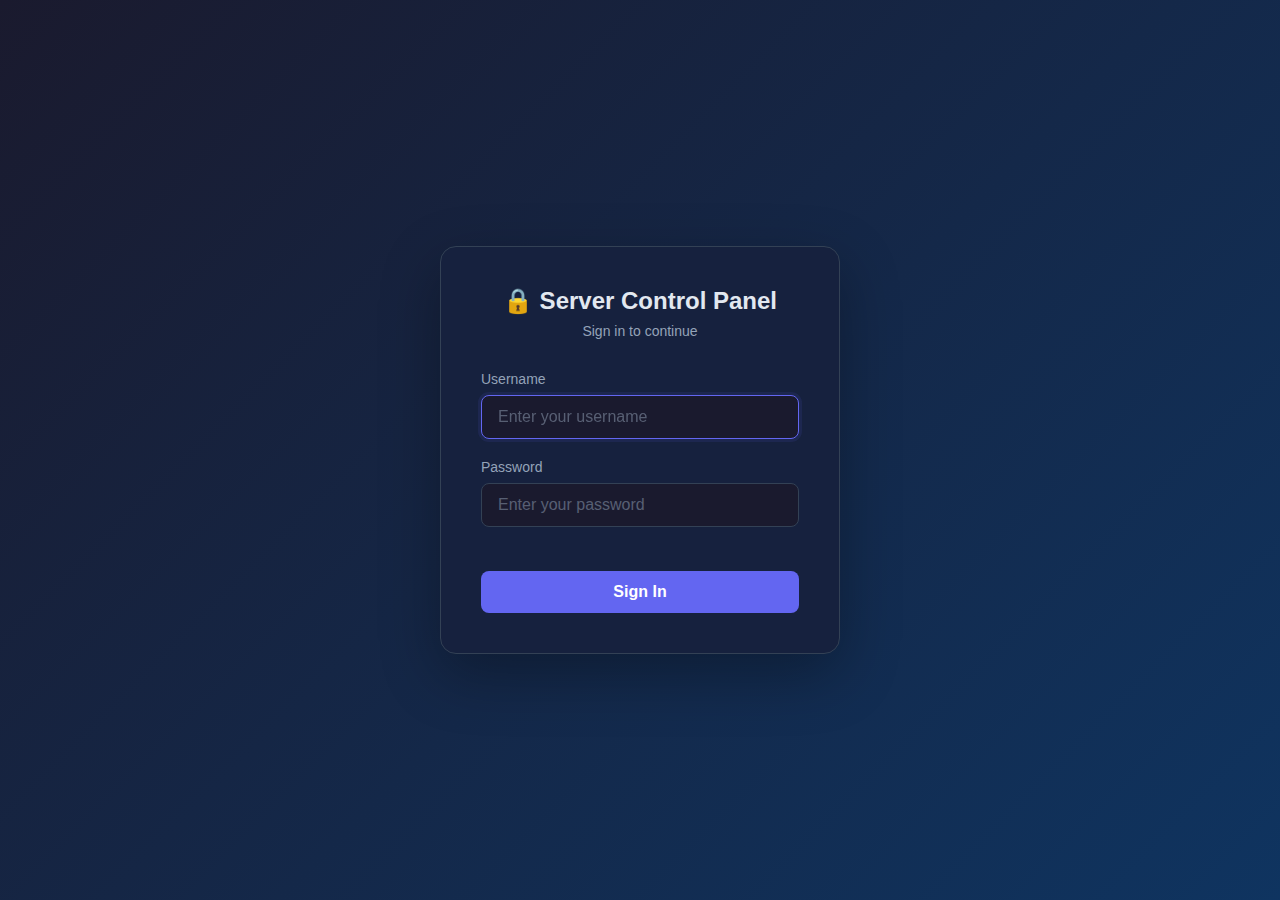
<file: templates/login.html>
<!DOCTYPE html>
<html lang="en">
<head>
    <meta charset="UTF-8">
    <meta name="viewport" content="width=device-width, initial-scale=1.0">
    <title>Login - Server Control Panel</title>
    <style>
        :root {
            --bg-dark: #1a1a2e;
            --bg-card: #16213e;
            --accent: #6366f1;
            --accent-hover: #4f46e5;
            --text-primary: #e2e8f0;
            --text-secondary: #94a3b8;
            --border: #334155;
            --danger: #ef4444;
        }

        * {
            margin: 0;
            padding: 0;
            box-sizing: border-box;
        }

        body {
            font-family: -apple-system, BlinkMacSystemFont, 'Segoe UI', Roboto, Oxygen, Ubuntu, Cantarell, sans-serif;
            background: linear-gradient(135deg, var(--bg-dark) 0%, #0f3460 100%);
            color: var(--text-primary);
            min-height: 100vh;
            display: flex;
            align-items: center;
            justify-content: center;
            padding: 20px;
        }

        .login-container {
            background: var(--bg-card);
            border: 1px solid var(--border);
            border-radius: 16px;
            padding: 40px;
            width: 100%;
            max-width: 400px;
            box-shadow: 0 20px 60px rgba(0, 0, 0, 0.3);
        }

        .login-header {
            text-align: center;
            margin-bottom: 32px;
        }

        .login-header h1 {
            font-size: 24px;
            margin-bottom: 8px;
            color: var(--text-primary);
        }

        .login-header p {
            color: var(--text-secondary);
            font-size: 14px;
        }

        .form-group {
            margin-bottom: 20px;
        }

        .form-group label {
            display: block;
            margin-bottom: 8px;
            font-size: 14px;
            font-weight: 500;
            color: var(--text-secondary);
        }

        .form-group input {
            width: 100%;
            padding: 12px 16px;
            background: var(--bg-dark);
            border: 1px solid var(--border);
            border-radius: 8px;
            color: var(--text-primary);
            font-size: 16px;
            transition: all 0.2s;
        }

        .form-group input:focus {
            outline: none;
            border-color: var(--accent);
            box-shadow: 0 0 0 3px rgba(99, 102, 241, 0.1);
        }

        .form-group input::placeholder {
            color: var(--text-secondary);
            opacity: 0.5;
        }

        .login-button {
            width: 100%;
            padding: 12px;
            background: var(--accent);
            color: white;
            border: none;
            border-radius: 8px;
            font-size: 16px;
            font-weight: 600;
            cursor: pointer;
            transition: all 0.2s;
            margin-top: 24px;
        }

        .login-button:hover {
            background: var(--accent-hover);
            transform: translateY(-1px);
            box-shadow: 0 4px 12px rgba(99, 102, 241, 0.3);
        }

        .login-button:active {
            transform: translateY(0);
        }

        .error-message {
            background: rgba(239, 68, 68, 0.1);
            border: 1px solid var(--danger);
            color: var(--danger);
            padding: 12px 16px;
            border-radius: 8px;
            margin-bottom: 20px;
            font-size: 14px;
            display: none;
        }

        .error-message.show {
            display: block;
        }

        @media (max-width: 480px) {
            .login-container {
                padding: 24px;
            }

            .login-header h1 {
                font-size: 20px;
            }
        }
    </style>
</head>
<body>
    <div class="login-container">
        <div class="login-header">
            <h1>🔒 Server Control Panel</h1>
            <p>Sign in to continue</p>
        </div>

        <div id="error-message" class="error-message"></div>

        <form id="login-form" method="POST" action="/login">
            <div class="form-group">
                <label for="username">Username</label>
                <input
                    type="text"
                    id="username"
                    name="username"
                    autocomplete="username"
                    required
                    autofocus
                    placeholder="Enter your username"
                >
            </div>

            <div class="form-group">
                <label for="password">Password</label>
                <input
                    type="password"
                    id="password"
                    name="password"
                    autocomplete="current-password"
                    required
                    placeholder="Enter your password"
                >
            </div>

            <button type="submit" class="login-button">Sign In</button>
        </form>
    </div>

    <script>
        // Show error message if present in URL params
        const urlParams = new URLSearchParams(window.location.search);
        const error = urlParams.get('error');
        if (error) {
            const errorMessage = document.getElementById('error-message');
            errorMessage.textContent = error === 'invalid'
                ? 'Invalid username or password'
                : 'An error occurred. Please try again.';
            errorMessage.classList.add('show');
        }
    </script>
</body>
</html>
</file>
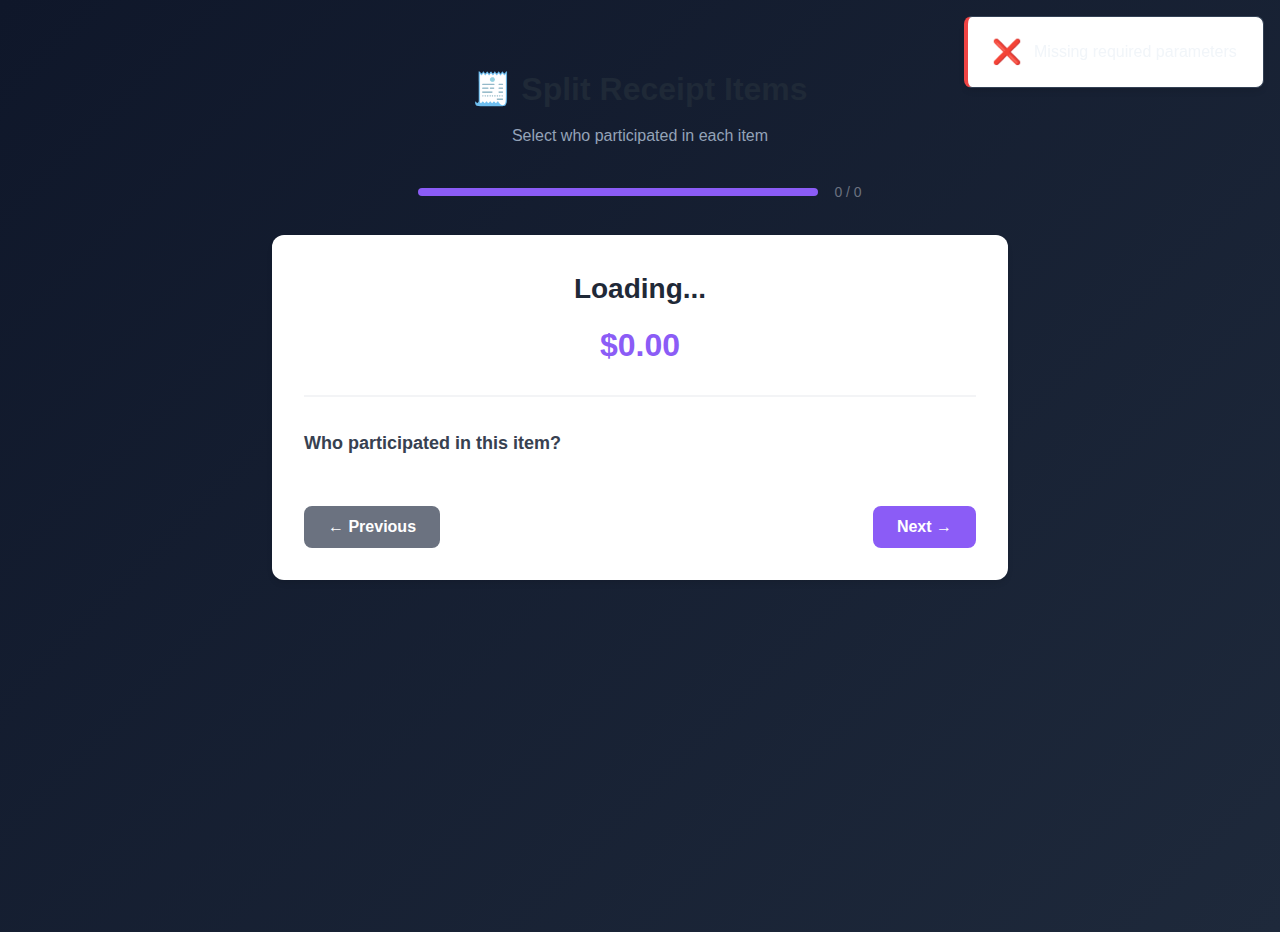
<file: templates/split_receipt.html>
<!DOCTYPE html>
<html lang="en">
<head>
    <meta charset="UTF-8">
    <meta name="viewport" content="width=device-width, initial-scale=1.0">
    <title>Split Receipt Items</title>
    <link rel="stylesheet" href="/static/style.css">
    <style>
        .split-container {
            max-width: 800px;
            margin: 2rem auto;
            padding: 2rem;
        }

        .split-header {
            text-align: center;
            margin-bottom: 2rem;
        }

        .split-header h1 {
            font-size: 2rem;
            color: #1f2937;
            margin-bottom: 0.5rem;
        }

        .split-progress {
            display: flex;
            justify-content: center;
            align-items: center;
            gap: 1rem;
            margin-bottom: 2rem;
        }

        .progress-bar {
            flex: 1;
            max-width: 400px;
            height: 8px;
            background: #e5e7eb;
            border-radius: 4px;
            overflow: hidden;
        }

        .progress-fill {
            height: 100%;
            background: #8b5cf6;
            transition: width 0.3s ease;
        }

        .progress-text {
            font-size: 0.875rem;
            color: #6b7280;
        }

        .item-card {
            background: white;
            border-radius: 12px;
            padding: 2rem;
            box-shadow: 0 4px 6px -1px rgba(0, 0, 0, 0.1);
            margin-bottom: 2rem;
        }

        .item-info {
            text-align: center;
            margin-bottom: 2rem;
            padding-bottom: 1.5rem;
            border-bottom: 2px solid #f3f4f6;
        }

        .item-name {
            font-size: 1.75rem;
            font-weight: 600;
            color: #1f2937;
            margin-bottom: 0.5rem;
        }

        .item-price {
            font-size: 2rem;
            font-weight: 700;
            color: #8b5cf6;
        }

        .participants-label {
            font-size: 1.125rem;
            font-weight: 600;
            color: #374151;
            margin-bottom: 1rem;
            display: block;
        }

        .users-grid {
            display: grid;
            grid-template-columns: repeat(auto-fill, minmax(200px, 1fr));
            gap: 0.75rem;
            margin-bottom: 2rem;
        }

        .user-checkbox {
            display: flex;
            align-items: center;
            padding: 0.75rem;
            background: #f9fafb;
            border: 2px solid #e5e7eb;
            border-radius: 8px;
            cursor: pointer;
            transition: all 0.2s;
        }

        .user-checkbox:hover {
            background: #f3f4f6;
            border-color: #8b5cf6;
        }

        .user-checkbox input[type="checkbox"] {
            width: 20px;
            height: 20px;
            margin-right: 0.75rem;
            cursor: pointer;
            accent-color: #8b5cf6;
        }

        .user-checkbox label {
            cursor: pointer;
            font-weight: 500;
            color: #374151;
            flex: 1;
        }

        .user-checkbox.selected {
            background: #ede9fe;
            border-color: #8b5cf6;
        }

        .navigation-buttons {
            display: flex;
            gap: 1rem;
            justify-content: space-between;
        }

        .nav-btn {
            padding: 0.75rem 1.5rem;
            border: none;
            border-radius: 8px;
            font-size: 1rem;
            font-weight: 600;
            cursor: pointer;
            transition: all 0.2s;
            display: flex;
            align-items: center;
            gap: 0.5rem;
        }

        .nav-btn:disabled {
            opacity: 0.5;
            cursor: not-allowed;
        }

        .btn-previous {
            background: #6b7280;
            color: white;
        }

        .btn-previous:hover:not(:disabled) {
            background: #4b5563;
        }

        .btn-next {
            background: #8b5cf6;
            color: white;
        }

        .btn-next:hover:not(:disabled) {
            background: #7c3aed;
        }

        .btn-finish {
            background: #22c55e;
            color: white;
        }

        .btn-finish:hover:not(:disabled) {
            background: #16a34a;
        }

        .loading-overlay {
            position: fixed;
            top: 0;
            left: 0;
            right: 0;
            bottom: 0;
            background: rgba(0, 0, 0, 0.5);
            display: none;
            align-items: center;
            justify-content: center;
            z-index: 1000;
        }

        .loading-overlay.active {
            display: flex;
        }

        .loading-content {
            background: white;
            padding: 2rem;
            border-radius: 12px;
            text-align: center;
        }

        .spinner {
            width: 50px;
            height: 50px;
            border: 4px solid #f3f4f6;
            border-top-color: #8b5cf6;
            border-radius: 50%;
            animation: spin 1s linear infinite;
            margin: 0 auto 1rem;
        }

        @keyframes spin {
            to { transform: rotate(360deg); }
        }

        .description-input {
            width: 100%;
            padding: 0.75rem;
            border: 2px solid #e5e7eb;
            border-radius: 8px;
            font-size: 1rem;
            margin-bottom: 2rem;
        }

        .description-input:focus {
            outline: none;
            border-color: #8b5cf6;
        }

        .summary-section {
            display: none;
            background: #f9fafb;
            padding: 1.5rem;
            border-radius: 8px;
            margin-bottom: 2rem;
        }

        .summary-section.active {
            display: block;
        }

        .summary-title {
            font-size: 1.25rem;
            font-weight: 600;
            color: #1f2937;
            margin-bottom: 1rem;
        }

        .summary-list {
            list-style: none;
            padding: 0;
        }

        .summary-item {
            padding: 0.5rem 0;
            border-bottom: 1px solid #e5e7eb;
            display: flex;
            justify-content: space-between;
        }

        .summary-item:last-child {
            border-bottom: none;
        }

        .toast-container {
            position: fixed;
            top: 1rem;
            right: 1rem;
            z-index: 9999;
        }

        .toast {
            background: white;
            padding: 1rem 1.5rem;
            border-radius: 8px;
            box-shadow: 0 4px 6px -1px rgba(0, 0, 0, 0.1);
            margin-bottom: 0.5rem;
            display: flex;
            align-items: center;
            gap: 0.75rem;
            animation: slideInRight 0.3s ease-out;
        }

        .toast.success {
            border-left: 4px solid #22c55e;
        }

        .toast.error {
            border-left: 4px solid #ef4444;
        }

        @keyframes slideInRight {
            from {
                transform: translateX(100%);
                opacity: 0;
            }
            to {
                transform: translateX(0);
                opacity: 1;
            }
        }
    </style>
</head>
<body>
    <div class="split-container">
        <div class="split-header">
            <h1>🧾 Split Receipt Items</h1>
            <p class="subtitle">Select who participated in each item</p>
        </div>

        <div class="split-progress">
            <div class="progress-bar">
                <div class="progress-fill" id="progressFill"></div>
            </div>
            <span class="progress-text" id="progressText">0 / 0</span>
        </div>

        <div class="item-card" id="itemCard">
            <div class="item-info">
                <div class="item-name" id="itemName">Loading...</div>
                <div class="item-price" id="itemPrice">$0.00</div>
            </div>

            <label class="participants-label">Who participated in this item?</label>

            <div class="users-grid" id="usersGrid">
                <!-- Users will be populated here -->
            </div>

            <div class="navigation-buttons">
                <button class="nav-btn btn-previous" id="btnPrevious" onclick="previousItem()">
                    ← Previous
                </button>
                <button class="nav-btn btn-next" id="btnNext" onclick="nextItem()">
                    Next →
                </button>
                <button class="nav-btn btn-finish" id="btnFinish" onclick="showSummary()" style="display: none;">
                    Review & Submit ✓
                </button>
            </div>
        </div>

        <div class="summary-section" id="summarySection">
            <h2 class="summary-title">Review Summary</h2>

            <label for="expenseDescription" style="display: block; margin-bottom: 0.5rem; font-weight: 600;">
                Expense Description
            </label>
            <input
                type="text"
                id="expenseDescription"
                class="description-input"
                placeholder="e.g., Grocery Shopping, Dinner"
                value="Receipt Split"
            />

            <div id="summaryContent"></div>

            <div class="navigation-buttons">
                <button class="nav-btn btn-previous" onclick="backToSplit()">
                    ← Back to Items
                </button>
                <button class="nav-btn btn-finish" onclick="submitExpense()">
                    Create Expense ✓
                </button>
            </div>
        </div>
    </div>

    <div class="loading-overlay" id="loadingOverlay">
        <div class="loading-content">
            <div class="spinner"></div>
            <p>Processing...</p>
        </div>
    </div>

    <div class="toast-container" id="toastContainer"></div>

    <script>
        // Parse URL parameters
        const urlParams = new URLSearchParams(window.location.search);
        const sessionToken = urlParams.get('token');
        const groupId = urlParams.get('group');
        const itemsParam = urlParams.get('items');

        let items = [];
        let users = [];
        let currentItemIndex = 0;
        let itemSelections = {}; // {itemName: [userId1, userId2, ...]}

        // Initialize
        async function init() {
            if (!sessionToken || !groupId || !itemsParam) {
                showToast('Missing required parameters', 'error');
                return;
            }

            try {
                // Parse items from URL
                items = JSON.parse(decodeURIComponent(itemsParam));
                const itemNames = Object.keys(items);

                if (itemNames.length === 0) {
                    showToast('No items found', 'error');
                    return;
                }

                // Fetch group users
                const response = await fetch('/api/modules/receiptsplittermodule/action', {
                    method: 'POST',
                    headers: {
                        'Content-Type': 'application/json'
                    },
                    body: JSON.stringify({
                        action_id: 'fetch_group_users',
                        params: { group_id: groupId }
                    })
                });

                const data = await response.json();

                if (!data.success) {
                    showToast(data.error || 'Failed to fetch users', 'error');
                    return;
                }

                users = data.users;

                // Initialize selections
                itemNames.forEach(itemName => {
                    itemSelections[itemName] = [];
                });

                // Display first item
                displayItem(0);

            } catch (error) {
                console.error('Initialization error:', error);
                showToast('Failed to initialize: ' + error.message, 'error');
            }
        }

        function displayItem(index) {
            const itemNames = Object.keys(items);
            if (index < 0 || index >= itemNames.length) return;

            currentItemIndex = index;
            const itemName = itemNames[index];
            const itemPrice = items[itemName];

            // Update item info
            document.getElementById('itemName').textContent = itemName;
            document.getElementById('itemPrice').textContent = '$' + itemPrice.toFixed(2);

            // Update progress
            document.getElementById('progressText').textContent = `${index + 1} / ${itemNames.length}`;
            const progressPercent = ((index + 1) / itemNames.length) * 100;
            document.getElementById('progressFill').style.width = progressPercent + '%';

            // Populate users
            const usersGrid = document.getElementById('usersGrid');
            usersGrid.innerHTML = '';

            users.forEach(user => {
                const isSelected = itemSelections[itemName].includes(user.id);

                const userDiv = document.createElement('div');
                userDiv.className = 'user-checkbox' + (isSelected ? ' selected' : '');

                userDiv.innerHTML = `
                    <input
                        type="checkbox"
                        id="user-${user.id}"
                        value="${user.id}"
                        ${isSelected ? 'checked' : ''}
                        onchange="toggleUser('${itemName}', ${user.id}, this.checked)"
                    />
                    <label for="user-${user.id}">${user.name}</label>
                `;

                usersGrid.appendChild(userDiv);
            });

            // Update navigation buttons
            document.getElementById('btnPrevious').disabled = index === 0;
            document.getElementById('btnNext').style.display = index < itemNames.length - 1 ? 'flex' : 'none';
            document.getElementById('btnFinish').style.display = index === itemNames.length - 1 ? 'flex' : 'none';
        }

        function toggleUser(itemName, userId, isChecked) {
            if (isChecked) {
                if (!itemSelections[itemName].includes(userId)) {
                    itemSelections[itemName].push(userId);
                }
            } else {
                itemSelections[itemName] = itemSelections[itemName].filter(id => id !== userId);
            }

            // Update visual state
            const checkbox = document.getElementById(`user-${userId}`);
            if (checkbox) {
                const parent = checkbox.closest('.user-checkbox');
                if (isChecked) {
                    parent.classList.add('selected');
                } else {
                    parent.classList.remove('selected');
                }
            }
        }

        function previousItem() {
            if (currentItemIndex > 0) {
                displayItem(currentItemIndex - 1);
            }
        }

        function nextItem() {
            const itemNames = Object.keys(items);
            if (currentItemIndex < itemNames.length - 1) {
                displayItem(currentItemIndex + 1);
            }
        }

        function showSummary() {
            // Calculate totals per user
            const userTotals = {};

            for (const [itemName, participantIds] of Object.entries(itemSelections)) {
                const itemPrice = items[itemName];
                const numParticipants = participantIds.length;

                if (numParticipants === 0) continue;

                const splitAmount = itemPrice / numParticipants;

                participantIds.forEach(userId => {
                    userTotals[userId] = (userTotals[userId] || 0) + splitAmount;
                });
            }

            // Build summary HTML
            let summaryHTML = '<div class="summary-list">';
            summaryHTML += '<div class="summary-item" style="font-weight: 600; border-bottom: 2px solid #d1d5db;"><span>Person</span><span>Owes</span></div>';

            users.forEach(user => {
                const total = userTotals[user.id] || 0;
                if (total > 0) {
                    summaryHTML += `
                        <div class="summary-item">
                            <span>${user.name}</span>
                            <span style="font-weight: 600; color: #8b5cf6;">$${total.toFixed(2)}</span>
                        </div>
                    `;
                }
            });

            const grandTotal = Object.values(userTotals).reduce((sum, val) => sum + val, 0);
            summaryHTML += `
                <div class="summary-item" style="font-weight: 700; font-size: 1.125rem; border-top: 2px solid #d1d5db; margin-top: 0.5rem; padding-top: 1rem;">
                    <span>Total</span>
                    <span style="color: #8b5cf6;">$${grandTotal.toFixed(2)}</span>
                </div>
            `;
            summaryHTML += '</div>';

            document.getElementById('summaryContent').innerHTML = summaryHTML;

            // Hide item card, show summary
            document.getElementById('itemCard').style.display = 'none';
            document.getElementById('summarySection').classList.add('active');
        }

        function backToSplit() {
            document.getElementById('itemCard').style.display = 'block';
            document.getElementById('summarySection').classList.remove('active');
            displayItem(currentItemIndex);
        }

        async function submitExpense() {
            const description = document.getElementById('expenseDescription').value.trim() || 'Receipt Split';

            document.getElementById('loadingOverlay').classList.add('active');

            try {
                const response = await fetch('/api/modules/receiptsplittermodule/action', {
                    method: 'POST',
                    headers: {
                        'Content-Type': 'application/json'
                    },
                    body: JSON.stringify({
                        action_id: 'create_split_expense',
                        params: {
                            session_token: sessionToken,
                            item_splits: itemSelections,
                            description: description
                        }
                    })
                });

                const data = await response.json();

                document.getElementById('loadingOverlay').classList.remove('active');

                if (data.success) {
                    showToast(data.message, 'success');
                    setTimeout(() => {
                        window.close();
                    }, 2000);
                } else {
                    showToast(data.error || 'Failed to create expense', 'error');
                }

            } catch (error) {
                document.getElementById('loadingOverlay').classList.remove('active');
                console.error('Submit error:', error);
                showToast('Failed to submit: ' + error.message, 'error');
            }
        }

        function showToast(message, type = 'info') {
            const container = document.getElementById('toastContainer');
            const toast = document.createElement('div');
            toast.className = `toast ${type}`;

            const icons = {
                success: '✅',
                error: '❌',
                info: 'ℹ️'
            };

            toast.innerHTML = `
                <span class="toast-icon">${icons[type] || icons.info}</span>
                <span class="toast-message">${message}</span>
            `;

            container.appendChild(toast);

            setTimeout(() => {
                toast.style.animation = 'slideInRight 0.3s ease-out reverse';
                setTimeout(() => toast.remove(), 300);
            }, 4000);
        }

        // Initialize on load
        document.addEventListener('DOMContentLoaded', init);
    </script>
</body>
</html>
</file>
<file: static/style.css>
* {
    margin: 0;
    padding: 0;
    box-sizing: border-box;
}

:root {
    --bg-primary: #0f172a;
    --bg-secondary: #1e293b;
    --bg-tertiary: #334155;
    --text-primary: #f1f5f9;
    --text-secondary: #cbd5e1;
    --text-muted: #94a3b8;
    --accent: #6366f1;
    --accent-hover: #4f46e5;
    --success: #10b981;
    --danger: #ef4444;
    --warning: #f59e0b;
    --border: #334155;
    --shadow: rgba(0, 0, 0, 0.3);
}

body {
    font-family: -apple-system, BlinkMacSystemFont, 'Segoe UI', 'Roboto', 'Oxygen', 'Ubuntu', 'Cantarell', sans-serif;
    background: linear-gradient(135deg, #0f172a 0%, #1e293b 100%);
    min-height: 100vh;
    color: var(--text-primary);
    line-height: 1.6;
}

.container {
    max-width: 1200px;
    margin: 0 auto;
    padding: 2rem;
}

/* Header */
.header {
    background: var(--bg-secondary);
    border-radius: 1rem;
    padding: 2rem;
    margin-bottom: 2rem;
    box-shadow: 0 4px 6px var(--shadow);
    border: 1px solid var(--border);
    display: flex;
    justify-content: space-between;
    align-items: center;
    flex-wrap: wrap;
    gap: 1.5rem;
}

.header-content {
    flex: 1;
}

.title {
    font-size: 2.5rem;
    font-weight: 700;
    background: linear-gradient(135deg, #6366f1 0%, #8b5cf6 100%);
    -webkit-background-clip: text;
    -webkit-text-fill-color: transparent;
    background-clip: text;
    display: flex;
    align-items: center;
    gap: 0.75rem;
    margin-bottom: 0.5rem;
}

.title-icon {
    font-size: 2.5rem;
    filter: drop-shadow(0 2px 4px rgba(99, 102, 241, 0.3));
}

.subtitle {
    color: var(--text-muted);
    font-size: 1rem;
}

.reload-btn {
    background: var(--accent);
    color: white;
    border: none;
    padding: 0.75rem 1.5rem;
    border-radius: 0.5rem;
    font-size: 1rem;
    font-weight: 600;
    cursor: pointer;
    transition: all 0.2s;
    display: flex;
    align-items: center;
    gap: 0.5rem;
    box-shadow: 0 2px 4px rgba(99, 102, 241, 0.3);
}

.reload-btn:hover {
    background: var(--accent-hover);
    transform: translateY(-2px);
    box-shadow: 0 4px 8px rgba(99, 102, 241, 0.4);
}

.reload-icon {
    display: inline-block;
    transition: transform 0.3s;
}

.reload-btn:hover .reload-icon {
    transform: rotate(180deg);
}

.header-actions {
    display: flex;
    gap: 1rem;
    align-items: center;
}

.logout-btn {
    background: var(--bg-tertiary);
    color: var(--text-primary);
    border: 1px solid var(--border);
    padding: 0.75rem 1.5rem;
    border-radius: 0.5rem;
    font-size: 1rem;
    font-weight: 600;
    text-decoration: none;
    cursor: pointer;
    transition: all 0.2s;
    display: flex;
    align-items: center;
    gap: 0.5rem;
}

.logout-btn:hover {
    background: var(--danger);
    border-color: var(--danger);
    transform: translateY(-2px);
    box-shadow: 0 4px 8px rgba(239, 68, 68, 0.3);
}

.logout-icon {
    display: inline-block;
}

/* Modules Container */
.modules-container {
    display: flex;
    flex-direction: column;
    gap: 1.5rem;
}

/* Loading State */
.loading {
    text-align: center;
    padding: 4rem 2rem;
    color: var(--text-muted);
}

.spinner {
    width: 50px;
    height: 50px;
    margin: 0 auto 1rem;
    border: 4px solid var(--border);
    border-top-color: var(--accent);
    border-radius: 50%;
    animation: spin 1s linear infinite;
}

@keyframes spin {
    to { transform: rotate(360deg); }
}

/* Module Card */
.module-card {
    background: var(--bg-secondary);
    border-radius: 1rem;
    padding: 2rem;
    box-shadow: 0 4px 6px var(--shadow);
    border: 1px solid var(--border);
    transition: all 0.3s;
    animation: slideIn 0.4s ease-out;
}

@keyframes slideIn {
    from {
        opacity: 0;
        transform: translateY(20px);
    }
    to {
        opacity: 1;
        transform: translateY(0);
    }
}

.module-card:hover {
    transform: translateY(-4px);
    box-shadow: 0 8px 16px var(--shadow);
    border-color: var(--accent);
}

.module-header {
    display: flex;
    align-items: flex-start;
    gap: 1rem;
    margin-bottom: 1.5rem;
    padding-bottom: 1.5rem;
    border-bottom: 1px solid var(--border);
}

.module-icon {
    font-size: 2.5rem;
    width: 60px;
    height: 60px;
    display: flex;
    align-items: center;
    justify-content: center;
    border-radius: 0.75rem;
    background: linear-gradient(135deg, var(--module-color, var(--accent)), var(--accent-hover));
    box-shadow: 0 4px 12px rgba(99, 102, 241, 0.3);
}

.module-info {
    flex: 1;
}

.module-name {
    font-size: 1.5rem;
    font-weight: 700;
    color: var(--text-primary);
    margin-bottom: 0.25rem;
}

.module-description {
    color: var(--text-muted);
    font-size: 0.95rem;
}

/* Status Section */
.module-status {
    background: var(--bg-tertiary);
    border-radius: 0.75rem;
    padding: 1rem;
    margin-bottom: 1.5rem;
}

.status-grid {
    display: grid;
    grid-template-columns: repeat(auto-fit, minmax(200px, 1fr));
    gap: 1rem;
}

.status-item {
    display: flex;
    flex-direction: column;
    gap: 0.25rem;
}

.status-label {
    color: var(--text-muted);
    font-size: 0.85rem;
    font-weight: 500;
    text-transform: uppercase;
    letter-spacing: 0.05em;
}

.status-value {
    color: var(--text-primary);
    font-size: 1.1rem;
    font-weight: 600;
}

.status-badge {
    display: inline-block;
    padding: 0.25rem 0.75rem;
    border-radius: 0.375rem;
    font-size: 0.85rem;
    font-weight: 600;
    text-transform: uppercase;
}

.status-badge.success {
    background: rgba(16, 185, 129, 0.2);
    color: var(--success);
}

.status-badge.danger {
    background: rgba(239, 68, 68, 0.2);
    color: var(--danger);
}

.status-badge.warning {
    background: rgba(245, 158, 11, 0.2);
    color: var(--warning);
}

/* Form Fields Section */
.module-fields {
    margin-bottom: 1.5rem;
}

.field-group {
    margin-bottom: 1rem;
}

.field-group:last-child {
    margin-bottom: 0;
}

.field-label {
    display: block;
    color: var(--text-secondary);
    font-size: 0.9rem;
    font-weight: 600;
    margin-bottom: 0.5rem;
    text-transform: uppercase;
    letter-spacing: 0.05em;
}

.field-input {
    width: 100%;
    padding: 0.75rem 1rem;
    background: var(--bg-tertiary);
    border: 1px solid var(--border);
    border-radius: 0.5rem;
    color: var(--text-primary);
    font-size: 1rem;
    font-family: inherit;
    transition: all 0.2s;
}

.field-input::placeholder {
    color: var(--text-muted);
}

.field-input:focus {
    outline: none;
    border-color: var(--accent);
    box-shadow: 0 0 0 3px rgba(99, 102, 241, 0.1);
}

.field-input:hover {
    border-color: var(--accent);
}

/* Actions Section */
.module-actions {
    display: flex;
    flex-wrap: wrap;
    gap: 0.75rem;
}

.action-btn {
    padding: 0.75rem 1.5rem;
    border: none;
    border-radius: 0.5rem;
    font-size: 0.95rem;
    font-weight: 600;
    cursor: pointer;
    transition: all 0.2s;
    display: flex;
    align-items: center;
    gap: 0.5rem;
    box-shadow: 0 2px 4px rgba(0, 0, 0, 0.2);
}

.action-btn:hover {
    transform: translateY(-2px);
    box-shadow: 0 4px 8px rgba(0, 0, 0, 0.3);
}

.action-btn:active {
    transform: translateY(0);
}

.action-btn.primary {
    background: var(--accent);
    color: white;
}

.action-btn.primary:hover {
    background: var(--accent-hover);
}

.action-btn.success {
    background: var(--success);
    color: white;
}

.action-btn.success:hover {
    background: #059669;
}

.action-btn.danger {
    background: var(--danger);
    color: white;
}

.action-btn.danger:hover {
    background: #dc2626;
}

.action-btn.secondary {
    background: var(--bg-tertiary);
    color: var(--text-primary);
}

.action-btn.secondary:hover {
    background: var(--border);
}

.action-btn:disabled {
    opacity: 0.5;
    cursor: not-allowed;
    transform: none !important;
}

/* Results Section */
.module-results {
    background: var(--bg-tertiary);
    border-radius: 0.75rem;
    margin-top: 1.5rem;
    overflow: hidden;
    border: 1px solid var(--border);
    animation: slideIn 0.3s ease-out;
}

.results-header {
    display: flex;
    justify-content: space-between;
    align-items: center;
    padding: 0.75rem 1rem;
    background: rgba(99, 102, 241, 0.1);
    border-bottom: 1px solid var(--border);
}

.results-title {
    font-weight: 600;
    color: var(--text-primary);
    font-size: 0.9rem;
    text-transform: uppercase;
    letter-spacing: 0.05em;
}

.results-close {
    background: none;
    border: none;
    color: var(--text-muted);
    font-size: 1.2rem;
    cursor: pointer;
    padding: 0.25rem 0.5rem;
    border-radius: 0.25rem;
    transition: all 0.2s;
    line-height: 1;
}

.results-close:hover {
    background: var(--bg-secondary);
    color: var(--text-primary);
}

.results-output {
    margin: 0;
    padding: 1rem;
    background: var(--bg-primary);
    color: var(--text-secondary);
    font-family: 'Monaco', 'Menlo', 'Ubuntu Mono', 'Consolas', 'source-code-pro', monospace;
    font-size: 0.85rem;
    line-height: 1.5;
    overflow-x: auto;
    white-space: pre-wrap;
    word-wrap: break-word;
}

/* Toast Notifications */
.toast-container {
    position: fixed;
    top: 2rem;
    right: 2rem;
    z-index: 1000;
    display: flex;
    flex-direction: column;
    gap: 0.75rem;
}

.toast {
    background: var(--bg-secondary);
    border: 1px solid var(--border);
    border-radius: 0.75rem;
    padding: 1rem 1.5rem;
    min-width: 300px;
    box-shadow: 0 8px 16px var(--shadow);
    display: flex;
    align-items: center;
    gap: 1rem;
    animation: slideInRight 0.3s ease-out;
}

@keyframes slideInRight {
    from {
        opacity: 0;
        transform: translateX(100%);
    }
    to {
        opacity: 1;
        transform: translateX(0);
    }
}

.toast-icon {
    font-size: 1.5rem;
}

.toast-message {
    flex: 1;
    color: var(--text-primary);
    font-weight: 500;
}

.toast.success {
    border-left: 4px solid var(--success);
}

.toast.error {
    border-left: 4px solid var(--danger);
}

.toast.info {
    border-left: 4px solid var(--accent);
}

/* Empty State */
.empty-state {
    text-align: center;
    padding: 4rem 2rem;
    color: var(--text-muted);
}

.empty-state-icon {
    font-size: 4rem;
    margin-bottom: 1rem;
    opacity: 0.5;
}

.empty-state-title {
    font-size: 1.5rem;
    font-weight: 600;
    margin-bottom: 0.5rem;
    color: var(--text-secondary);
}

.empty-state-description {
    font-size: 1rem;
    margin-bottom: 1.5rem;
}

/* Responsive Design */
@media (max-width: 768px) {
    .container {
        padding: 1rem;
    }

    .header {
        flex-direction: column;
        text-align: center;
    }

    .title {
        font-size: 2rem;
        justify-content: center;
    }

    .module-card {
        padding: 1.5rem;
    }

    .module-header {
        flex-direction: column;
        text-align: center;
    }

    .status-grid {
        grid-template-columns: 1fr;
    }

    .toast-container {
        left: 1rem;
        right: 1rem;
    }

    .toast {
        min-width: auto;
    }
}
</file>
